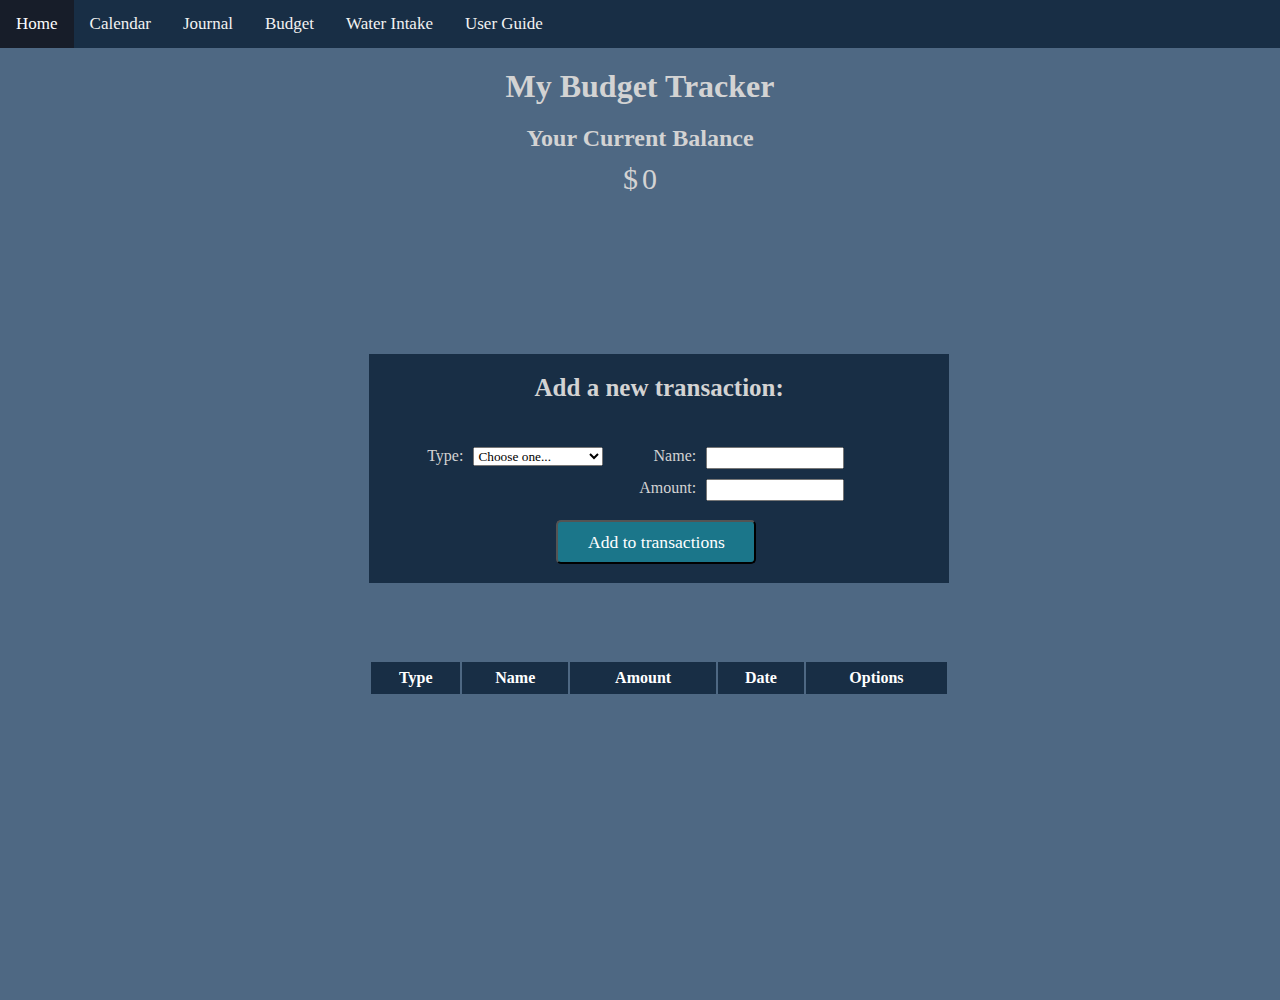
<file: budgetmaker.html>
<!DOCTYPE html>
<html>
<head>
  <title>Budget Tracker</title>
  <link rel="stylesheet" href="budgetmaker.css">
</head>
<body>
<div class="topnav">
  <a href="index.html">Home</a>
  <a href="mainCal.html">Calendar</a>
  <a href="journal.html">Journal</a>
  <a href="budgetmaker.html">Budget</a>
  <a href="waterintake.html">Water Intake</a>
  <a href="userguide.html">User Guide</a>    
</div>
<div class="headerBar">
  <header>
    <h1 class="title">My Budget Tracker</h1>
    <h2 class="topbar">Your Current Balance</h2>
    <p>
      <span class="currency">$</span>
      <span class="balance"></span>
    </p>
  </header>
</div>
<div class="content">
  <h3 class="secondTitle">Add a new transaction:</h3>
  <div class="form">
    <form id="expForm">
      <div class="formLine left">
        <label for="type">Type:</label>
        <select id="type">
          <option value="chooseOne">Choose one...</option>
          <option value="income">Income</option>
          <option value="expense">Expense</option>
        </select>
      </div>
      <div class="formLine right">
        <label for="name">Name:</label>
        <input type="text" id="name">
      </div>
      <div class="formLine right">
        <label for="amount">Amount:</label>
        <input type="text" id="amount">
      </div>
      <button type="submit" class="buttonSave">Add to transactions</button>
    </form>
  </div>
</div>
<div class="content">
  <table class="table">
    <thead>
      <tr>
        <th>Type</th>
        <th>Name</th>
        <th>Amount</th>
        <th>Date</th>
        <th>Options</th>
      </tr>
    </thead>
    <tbody id="transactionTable"></tbody>
  </table>
</div>
<script src="budgetmaker.js"></script>
</body>
</html>
</file>
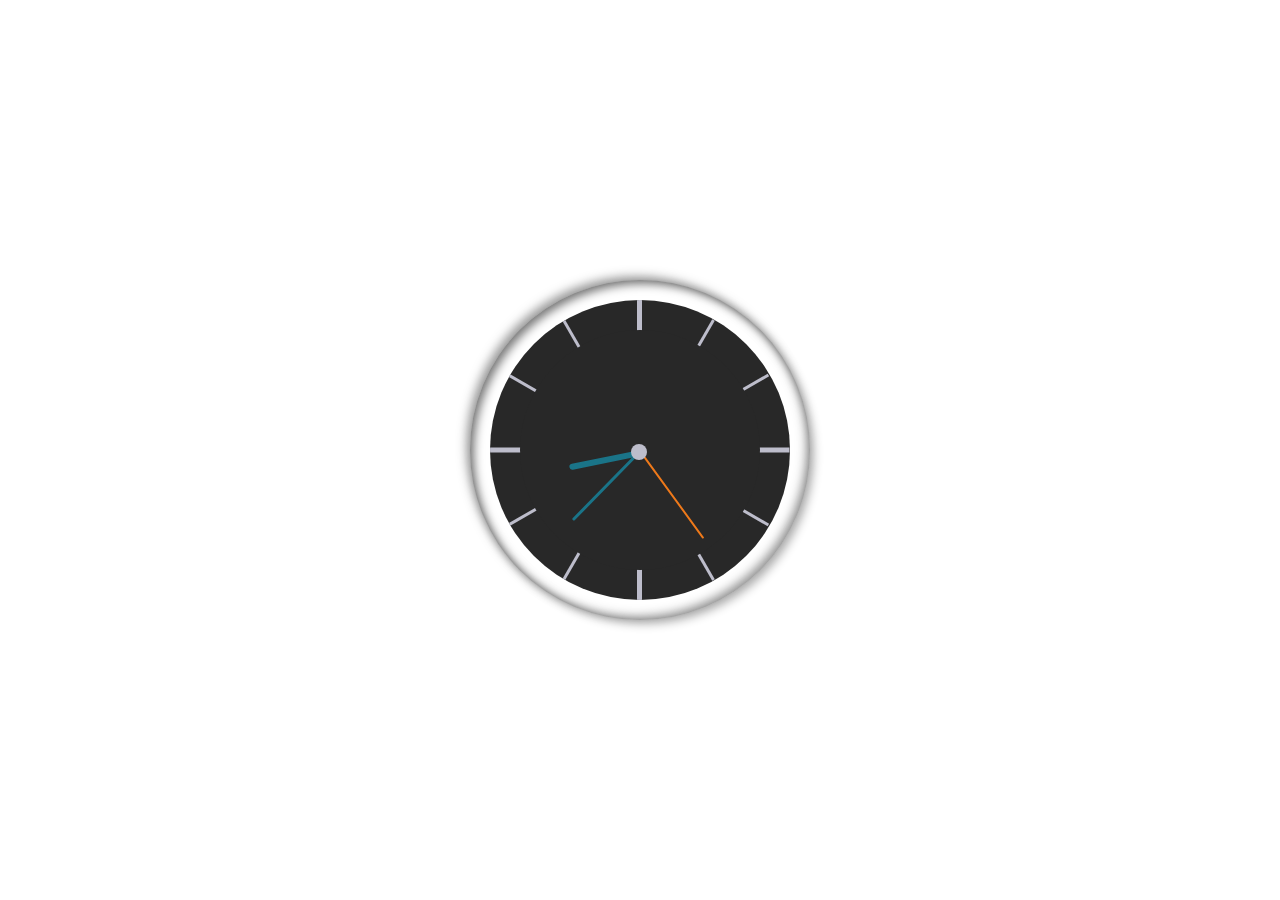
<file: clock.html>
<!DOCTYPE html> 
<html lang="en">
<head>
      <meta charset="UTF-8">
    <meta name="viewport" content="width=device-width, initial-scale=1.0"> 
  <title>replit</title>
  <link href="clock.css" rel="stylesheet"  
   
<body>
    <div class="clock">
        <div class="outer-clock-face">
          <div class="marking marking-one"></div>
          <div class="marking marking-two"></div>
          <div class="marking marking-three"></div>
          <div class="marking marking-four"></div>
          <div class="inner-clock-face">
            <div class="hand hour-hand"></div>
            <div class="hand min-hand"></div>
            <div class="hand second-hand"></div>
          </div>
        </div>
      </div>

<script src="clock.js"></script>
</html>
</file>
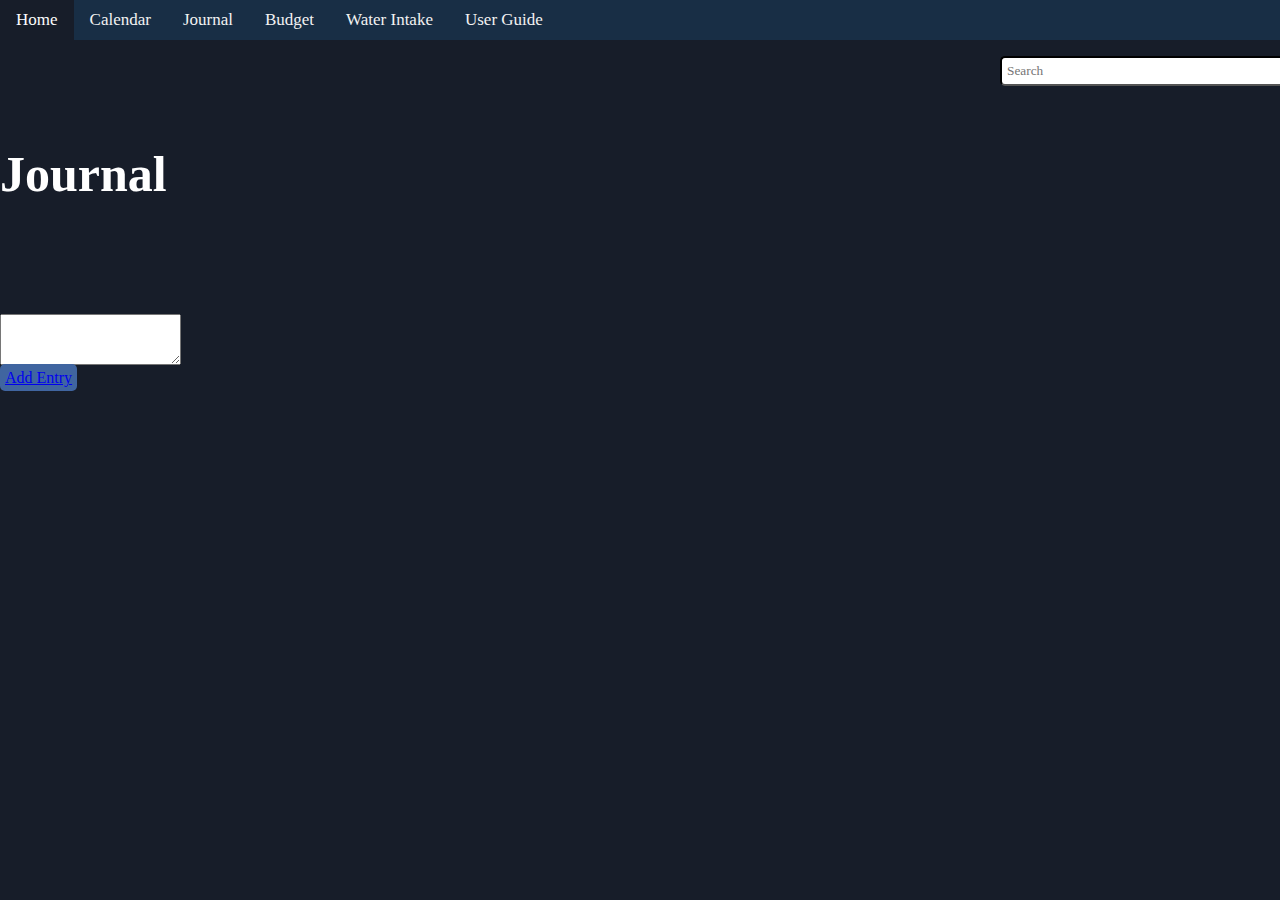
<file: journal.html>
<!doctype html>
<html lang="en">

<head>
    <meta charset="utf-8">
    <meta name="viewport" content="width=device-width, initial-scale=1">
  <link href="https://cdn.jsdelivr.net/npm/bootstrap@5.0.0-beta2/dist/css/bootstrap.min.css" rel="stylesheet"
        integrity="sha384-BmbxuPwQa2lc/FVzBcNJ7UAyJxM6wuqIj61tLrc4wSX0szH/Ev+nYRRuWlolflfl" crossorigin="anonymous">

   <link rel="stylesheet" href="journal.css">
</head>

<body>
<div class="topnav">
  <a href="index.html">Home</a>
  <a href="mainCal.html">Calendar</a>
  <a href="journal.html">Journal</a>
  <a href="budgetmaker.html">Budget</a>
  <a href="waterintake.html">Water Intake</a>
  <a href="userguide.html">User Guide</a>   
</div>         
<p>  </p>
 <input class="form-control me-2" id = "searchTxt" type="search" placeholder="Search" aria-label="Search" > 
  <button class="btn btn-outline-success" id = "searchBtn" type="submit">Search</button> 
</form>
 </div>
 </div>
    </nav>
    <div class="container my-4">
        <h1 class="text-center">Journal</h1>
      <br> 
        <div class="card">
            <div class="card-body">
          
                <h5 class="card-title">Enter Entry Here</h5>
                
                <div class="mb-3">

                    <textarea class="form-control" id="addTxt" rows="3"></textarea>
                </div>
                <a href="#" class="btn btn-primary" id="addBtn">Add Entry</a>
            </div>
        </div>
        <br> 
        <div id="stories" class="row container-fluid">   
        </div>
    </div>
    <script src="https://cdn.jsdelivr.net/npm/bootstrap@5.0.0-beta2/dist/js/bootstrap.bundle.min.js"
        integrity="sha384-b5kHyXgcpbZJO/tY9Ul7kGkf1S0CWuKcCD38l8YkeH8z8QjE0GmW1gYU5S9FOnJ0"
        crossorigin="anonymous"></script>
    <script src="journal.js"></script>
</body>
</html>
</file>
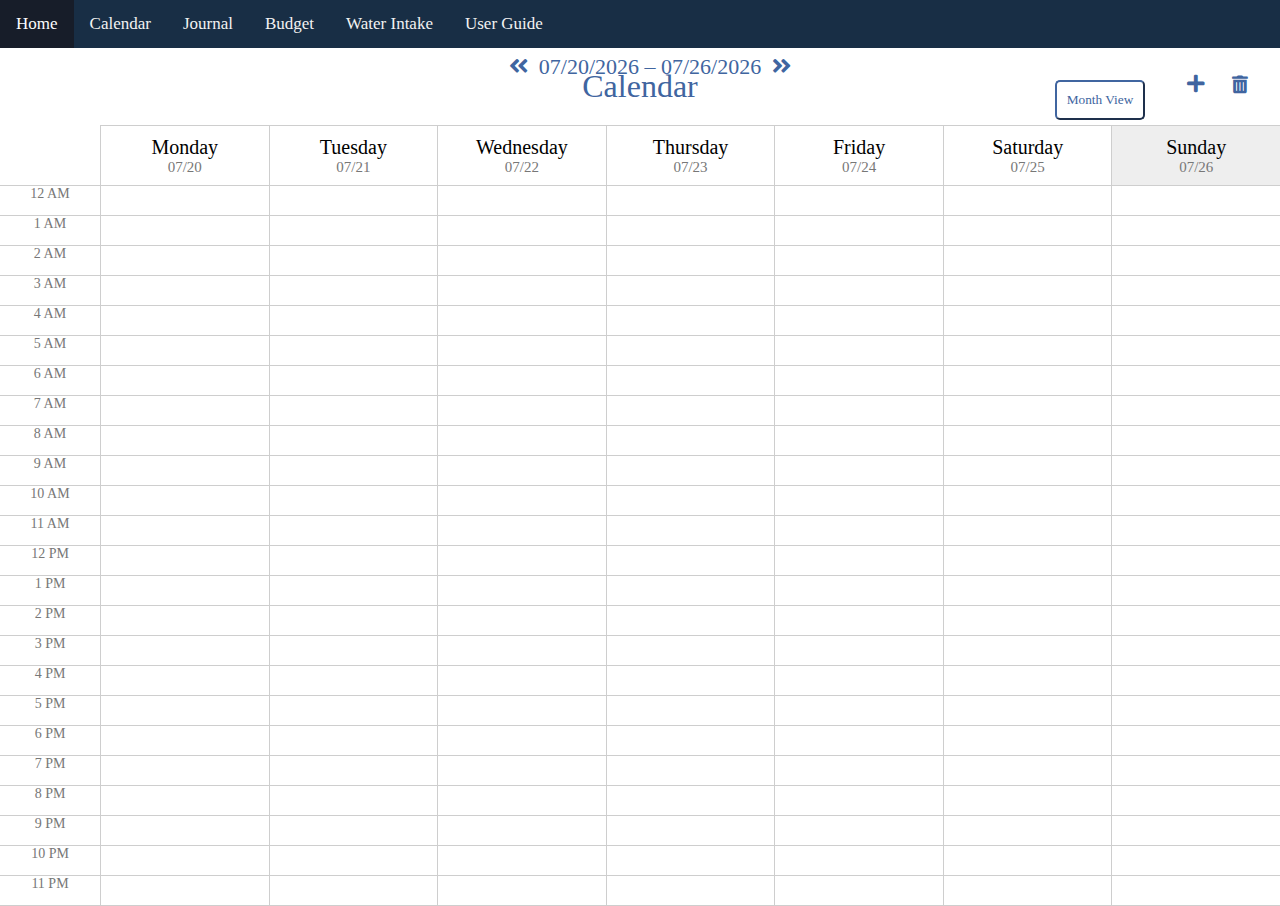
<file: mainCal.html>
<!DOCTYPE html>
<html lang="en">
<head>
    <meta charset="UTF-8">
    <meta http-equiv="X-UA-Compatible" content="IE=edge">
    <meta name="viewport" content="width=device-width, initial-scale=1.0">
    <title>Calendar</title>
    <link rel="stylesheet"
    href="https://cdnjs.cloudflare.com/ajax/libs/font-awesome/5.15.3/css/all.min.css" />
    <link rel="stylesheet" href="mainCal.css">    
</head>
<body>
  <div class="topnav">
  <a href="index.html">Home</a>
  <a href="mainCal.html">Calendar</a>
  <a href="journal.html">Journal</a>
  <a href="budgetmaker.html">Budget</a>
  <a href="waterintake.html">Water Intake</a>
  <a href="userguide.html">User Guide</a>


       
</div>
    <main>
        <header class="header">
            <div class="weekControls">
                <i id="prevWeekBtn" class="fas fa-angle-double-left"></i>
                <span id="weekDisplay">
                    <span id="weekStartDisplay"></span>
                    ‒ 
                     <span id="weekEndDisplay"></span>
                </span>            
                <i id="nextWeekBtn" class="fas fa-angle-double-right"></i>
   <button id="monthview"> <a href="monthView.html" style="color:#4065a0;" >Month View</a> </button>
            </div>
            <h1>Calendar</h1>
            <div class="generalControls">
                <i id="addButton" class="fas fa-plus"></i>
                <i id="trashButton" class="fas fa-trash-alt"></i>
            </div>
        </header>
    
        <section id="calendar">
            <div class="dayTime">            
            </div>
            <div data-name="Monday" data-dayIndex = "0" class="day">           
            </div>
            <div data-name="Tuesday" data-dayIndex = "1" class="day">           
            </div>
            <div data-name="Wednesday" data-dayIndex = "2" class="day">           
            </div>
            <div data-name="Thursday" data-dayIndex = "3" class="day">            
            </div>
            <div data-name="Friday" data-dayIndex = "4" class="day">           
            </div>
            <div data-name="Saturday" data-dayIndex = "5" class="day">            
            </div>
            <div data-name="Sunday" data-dayIndex = "6" class="day">           
            </div>
        </section>
    
        <form id="eventModal">
            <h2 id="modalTitle">
            </h2>
            <label class="descriptor" for="title">Title</label>
            <div>
                <input required type="text" id="eventTitle" name="title" class="shortInput"></input>
            </div>
            <label class="descriptor" for="date">Date</label>
            <div>
                <input required type="date" id="eventDate" name="date" class="shortInput"></input>
            </div>
            <label class="descriptor" for="time">Time</label>
            <div>
                <input required type="time" id="eventStart" name="time" class="shortInput"></input>
                ‒<input required type="time" id="eventEnd" name="time" class="shortInput"></input>
            </div>
            
            <label for="description">
                Description
            </label>
            <div>
                <textarea id="eventDescription" name="description">
                </textarea>
            </div>        
            <label for="color">
                Color
            </label>
            <div id="colors">
              <input type="button" name="color" value="" class="color color-red" data-color = "red"></input>
                <input type="button" name="color" value="" class="color color-blue" data-color = "blue"></input>
                <input type="button" name="color" value="" class="color color-green" data-color = "green"></input>
                <input type="button" name="color" value="" class="color color-teal" data-color = "teal"></input>
              <input type="button" name="color" value="" class="color color-purple" data-color = "purple"></input>
              <input type="button" name="color" value="" class="color color-pink" data-color = "pink"></input>
              <input type="button" name="color" value="" class="color color-orange" data-color = "orange"></input>
              <input type="button" name="color" value="" class="color color-yellow" data-color = "yellow"></input>
              <input type="button" name="color" value="" class="color color-brown" data-color = "brown"></input>
              <input type="button" name="color" value="" class="color color-gray" data-color = "gray"></input>
              <input type="button" name="color" value="" class="color color-lightred" data-color = "lightred"></input>
              <input type="button" name="color" value="" class="color color-lightblue" data-color = "lightblue"></input>
              <input type="button" name="color" value="" class="color color-lightgreen" data-color = "lightgreen"></input>
              <input type="button" name="color" value="" class="color color-lightteal" data-color = "lightteal"></input>
              <input type="button" name="color" value="" class="color color-lightpurple" data-color = "lightpurple"></input>
              <input type="button" name="color" value="" class="color color-lightpink" data-color = "lightpink"></input>
              <input type="button" name="color" value="" class="color color-lightorange" data-color = "lightorange"></input>
              <input type="button" name="color" value="" class="color color-lightyellow" data-color = "lightyellow"></input>
              <input type="button" name="color" value="" class="color color-lightbrown" data-color = "lightbrown"></input>
              <input type="button" name="color" value="" class="color color-lightgray" data-color = "lightgray"></input>
              <input type="button" name="color" value="" class="color color-darkred" data-color = "darkred"></input>
                <input type="button" name="color" value="" class="color color-darkblue" data-color = "darkblue"></input>
                <input type="button" name="color" value="" class="color color-darkgreen" data-color = "darkgreen"></input>
              <input type="button" name="color" value="" class="color color-darkteal" data-color = "darkteal"></input>
              <input type="button" name="color" value="" class="color color-darkpurple" data-color = "darkpurple"></input>
              <input type="button" name="color" value="" class="color color-darkpink" data-color = "darkpink"></input>
              <input type="button" name="color" value="" class="color color-darkorange" data-color = "darkorange"></input>
              <input type="button" name="color" value="" class="color color-darkyellow" data-color = "darkyellow"></input>
              <input type="button" name="color" value="" class="color color-darkbrown" data-color = "darkbrown"></input>
              <input type="button" name="color" value="" class="color color-darkgray" data-color = "darkgray"></input>

            </div>      
            <div id="eventControls">
              

                <input type="submit" value="Save" class="button" id="submitButton">
              
                <input type="button" value="Cancel" class="button" id="cancelButton">
                <input type="button" value="Copy" class="button" id="copyButton">
                <input type="button" value="Delete" class="button" id="deleteButton">

              
            </div>
            
            <div id="errors">    
            </div>
            
        </form>
    </main>    
 

    <script src="https://cdnjs.cloudflare.com/ajax/libs/jquery/3.6.0/jquery.min.js"></script>
    <script src="main.js" type="module"></script>

</body>
</html>
</file>
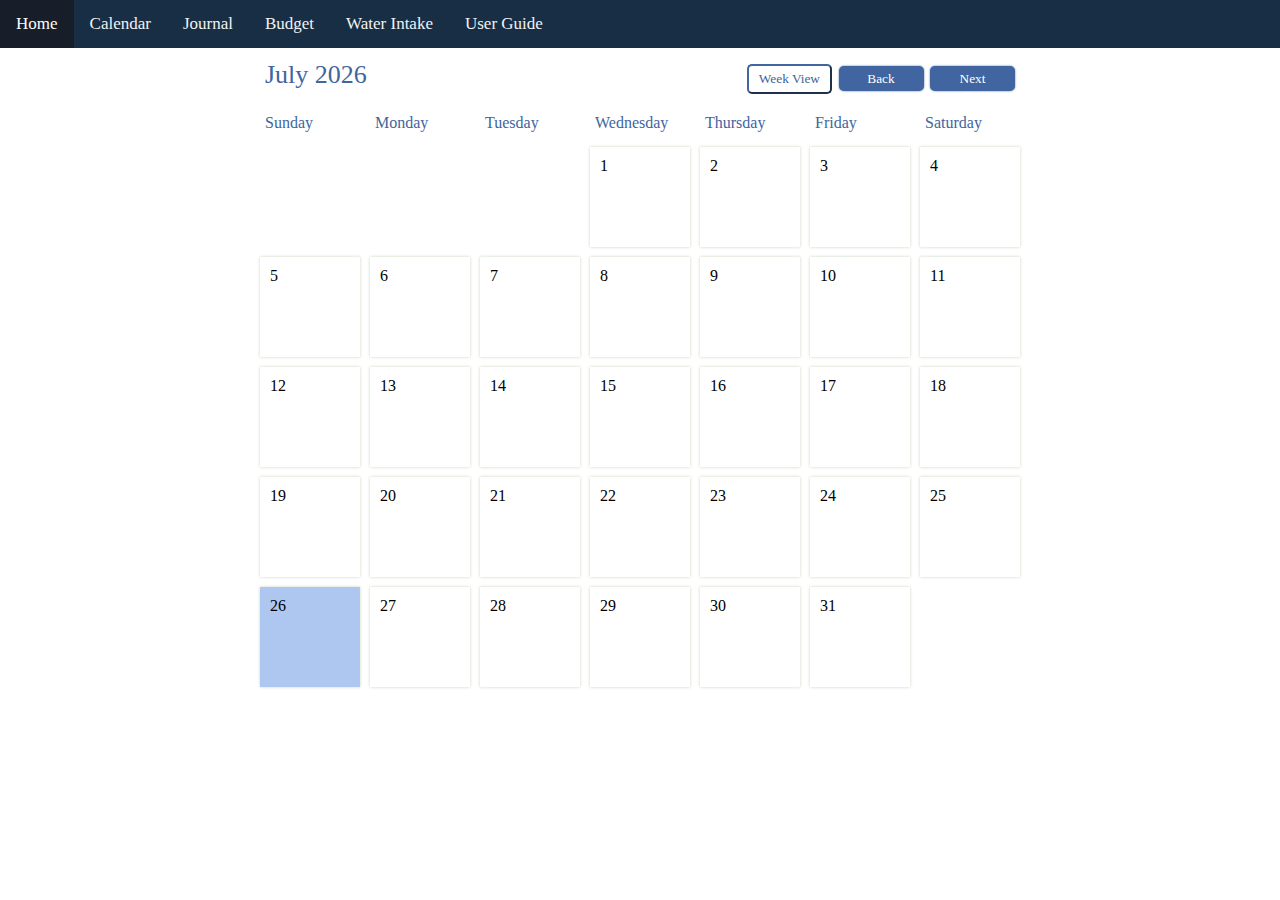
<file: monthView.html>
<!DOCTYPE html>
<html lang="en">
  <head>
    <meta charset="UTF-8">
    <meta name="viewport" content="width=device-width, initial-scale=1.0">

    <link rel="stylesheet" href="monthView.css">
  </head>
  <style>
.topnav {
  position: fixed;
  top: 0;
  left: 0;
  width: 100%;
  background-color: #182e45;
  padding: 0px;
  z-index: 9999;
  
}
</style>
      <div class="topnav">
  <a href="index.html">Home</a>
  <a href="mainCal.html">Calendar</a>
  <a href="journal.html">Journal</a>
  <a href="budgetmaker.html">Budget</a>
  <a href="waterintake.html">Water Intake</a>
  <a href="userguide.html">User Guide</a>    
</div>

    <div id="container">
      <div id="header">
        <div id="monthDisplay"></div>
<body>
        <div>
          <button id="weekview"> <a href="mainCal.html" style="color:#4065a0; background-color: #ffffff; " >Week View</a> </button>
          <button id="backButton">Back</button>
          <button id="nextButton">Next</button>
        </div>
     </div>
      <div id="weekdays">
        <div>Sunday</div>
        <div>Monday</div>
        <div>Tuesday</div>
        <div>Wednesday</div>
        <div>Thursday</div>
        <div>Friday</div>
        <div>Saturday</div>
      </div>
      <div id="calendar"></div>
    </div>

    <div id="newEventModal">
      <h2>New Event</h2>

      <input id="eventTitleInput" placeholder="Enter Event" />

      <button id="saveButton">Save</button>
      <button id="cancelButton">Cancel</button>
    </div>

    <div id="deleteEventModal">
      <h2>Event</h2>

      <p id="eventText"></p>

      <button id="deleteButton">Delete</button>
      <button id="closeButton">Close</button>
    </div>

    <div id="modalBackDrop"></div>

    <script src="monthView.js"></script>
  </body>
</html>
</file>
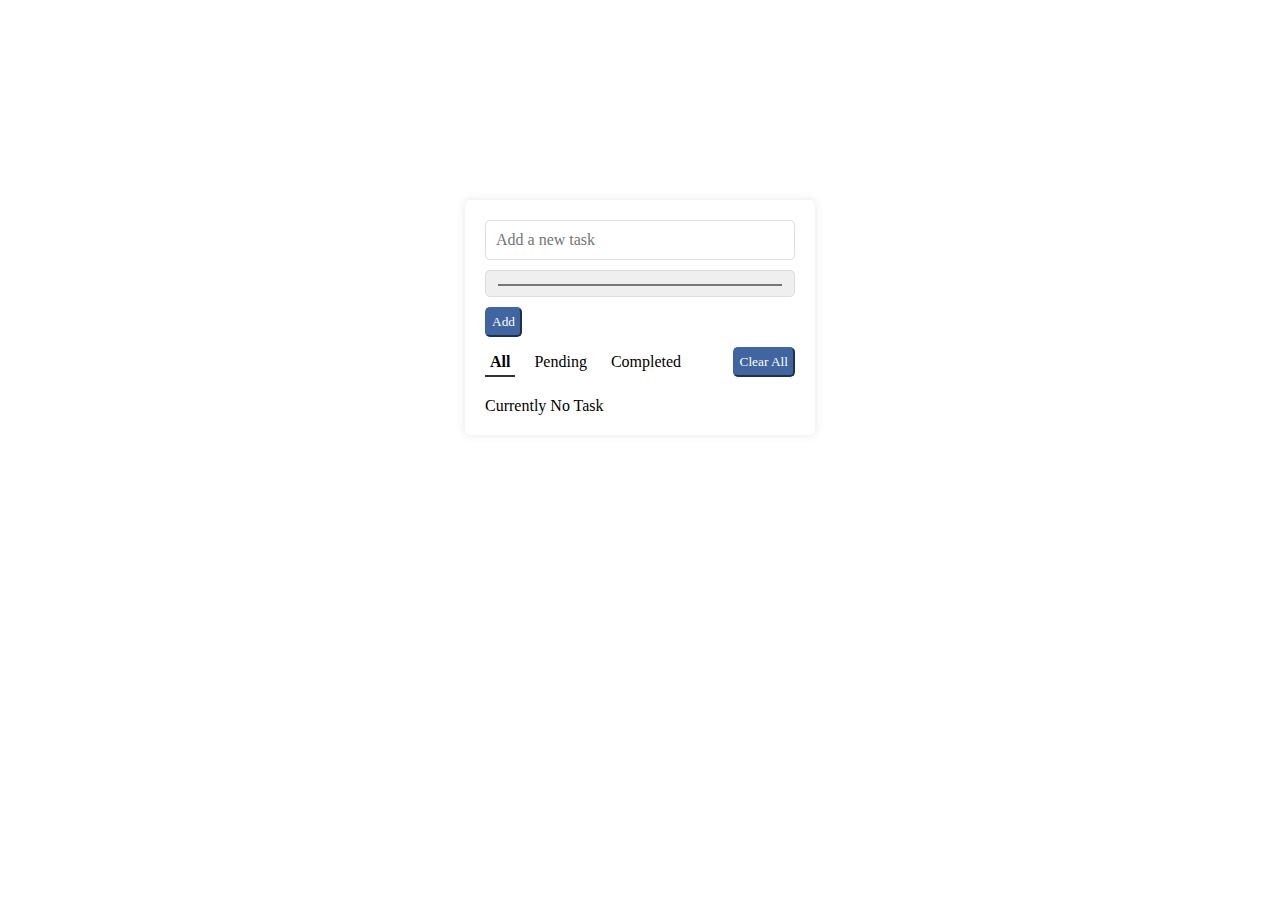
<file: todo.html>
<!DOCTYPE html>
<html lang="en" dir="ltr">
<head>
  <meta charset="utf-8">
  <link rel="stylesheet" href="todo.css">
  <meta name="viewport" content="width=device-width, initial-scale=1.0">
  <link rel="stylesheet" href="https://unicons.iconscout.com/release/v4.0.0/css/line.css">
  <style>
    .task-box {
      list-style-type: none;
      margin-top: 20px;
      max-height: 400px;
      overflow-y: auto;
    }
  </style>
</head>
<body>
  <div class="wrapper">
    <div class="task-input">
      <input type="text" placeholder="Add a new task">
      <input type="color" id="color-input" value="#000000">
      <button id="add-btn">Add</button>
    </div>
    <div class="controls">
      <div class="filters">
        <span class="active" id="all">All</span>
        <span id="pending">Pending</span>
        <span id="completed">Completed</span>
      </div>
      <button id="clear-btn" class="clear-btn">Clear All</button>
    </div>
    <ul class="task-box"></ul>
  </div>
  <script src="todo.js"></script>
</body>
</html>
</file>
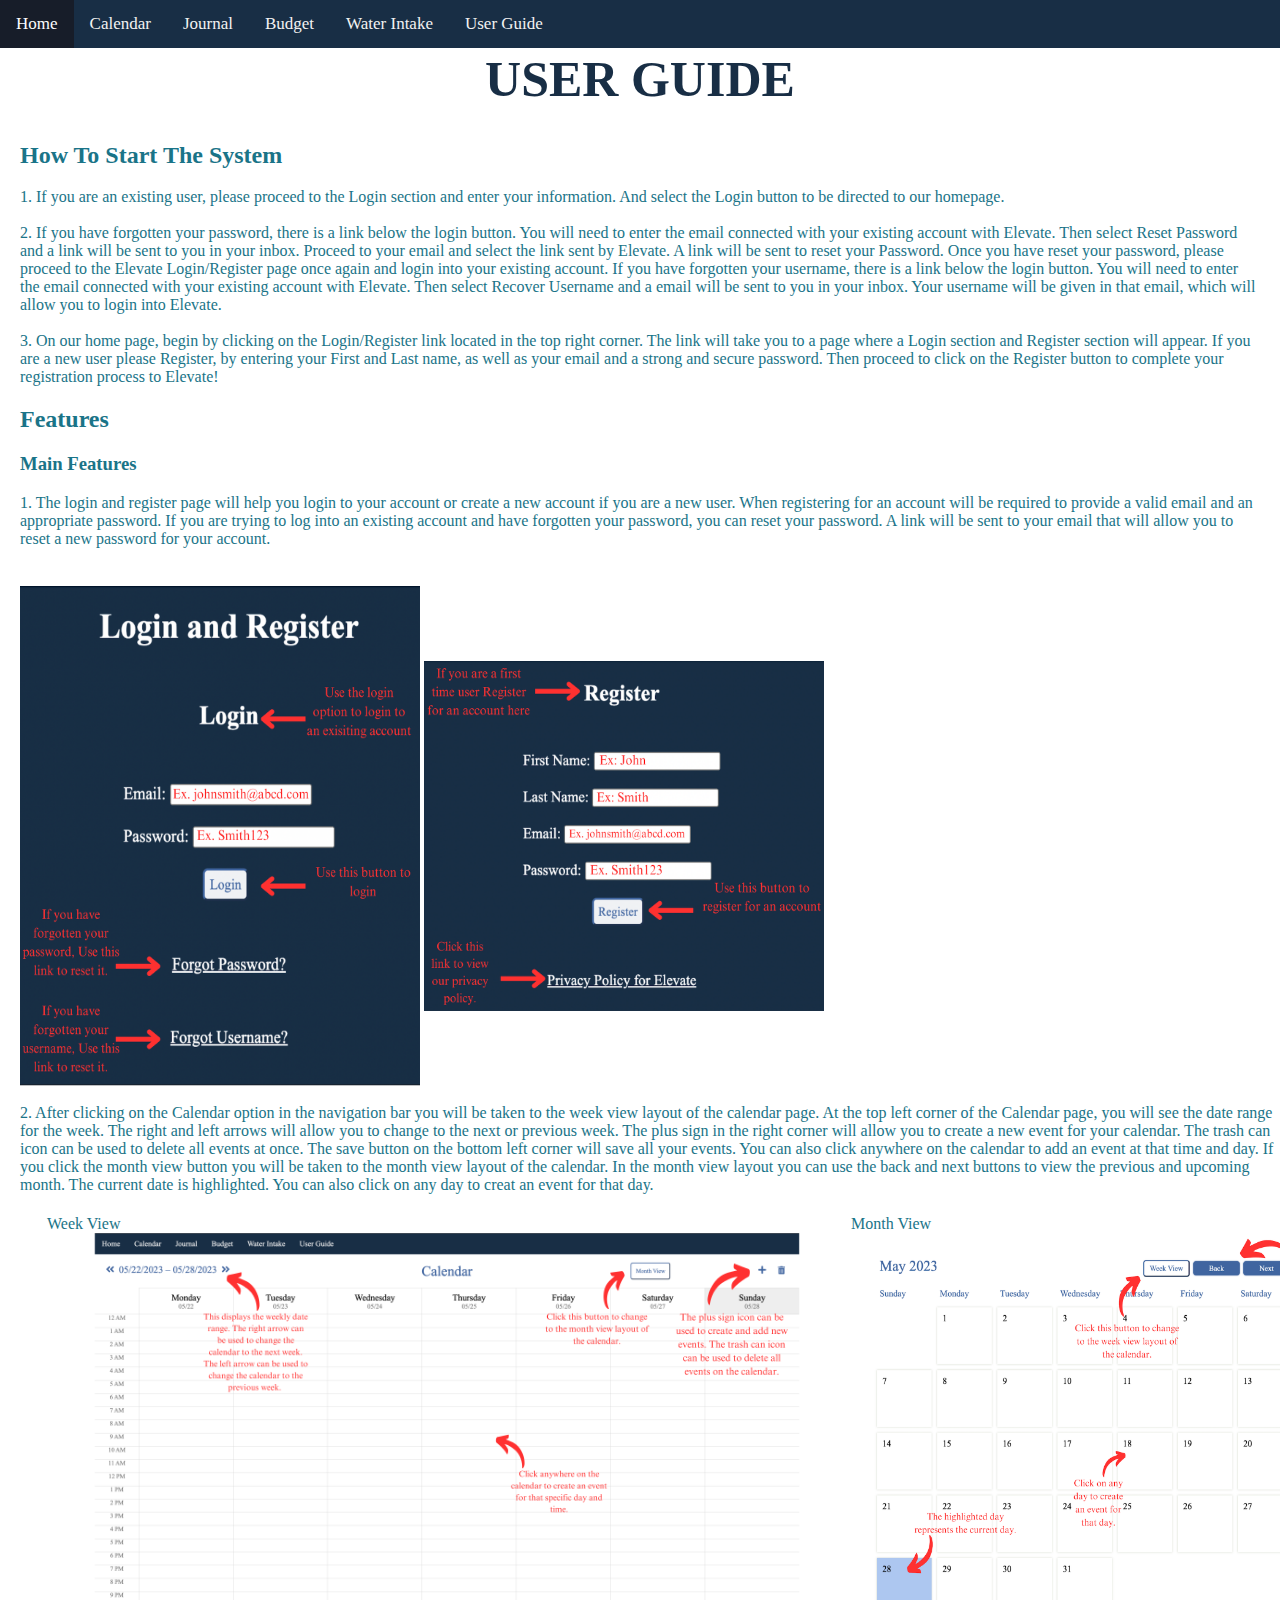
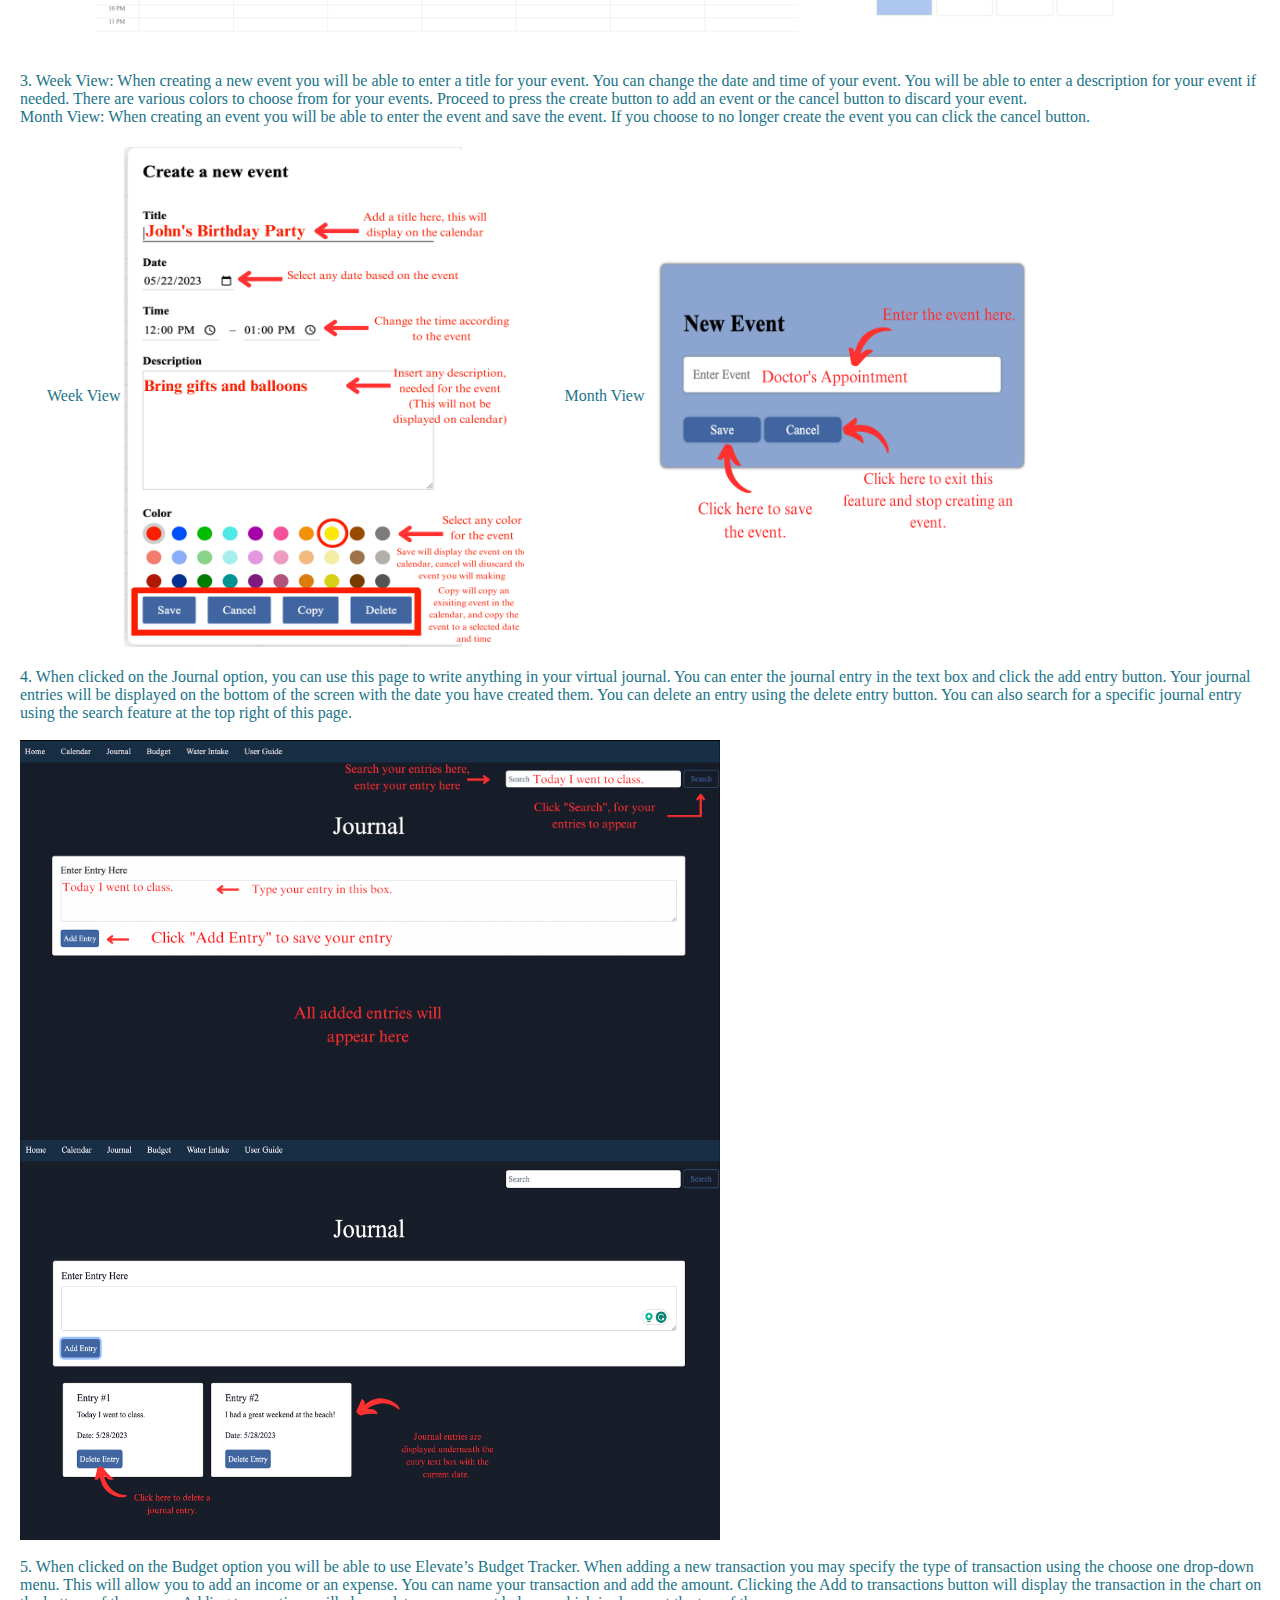
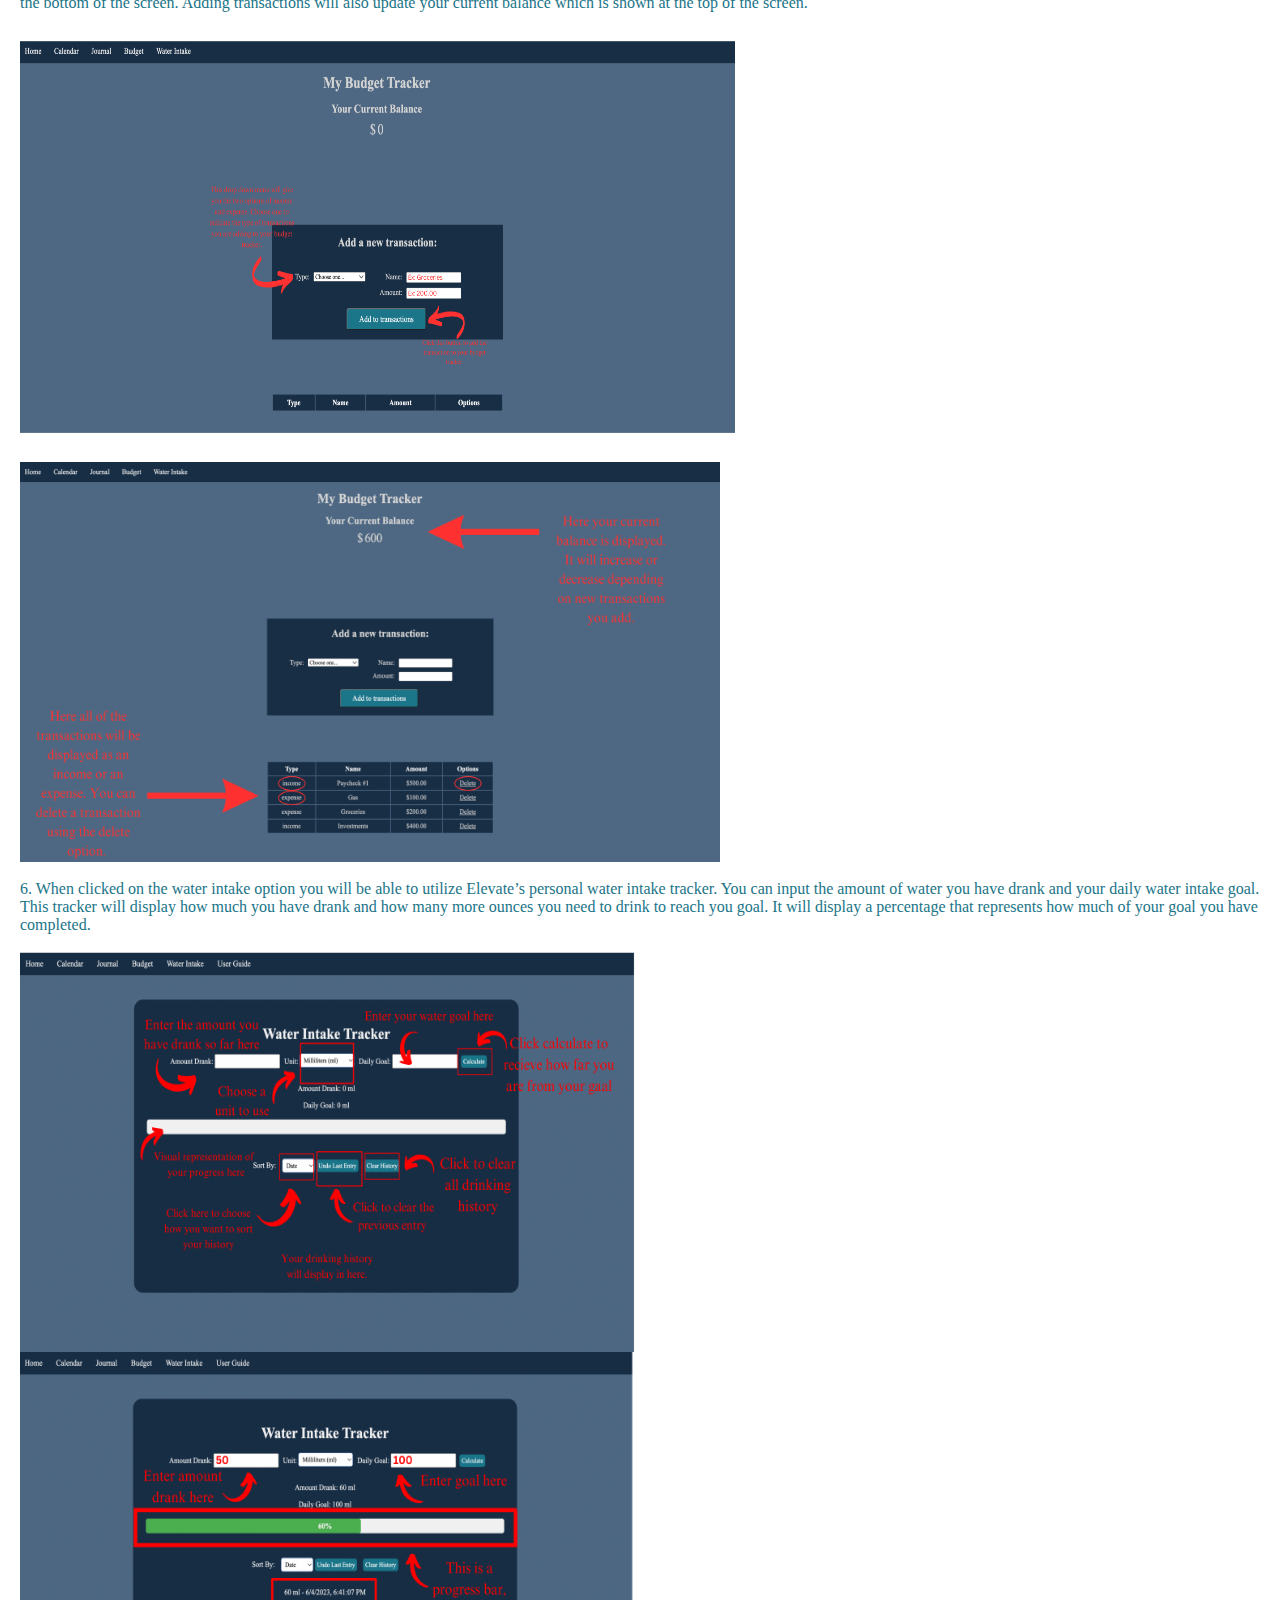
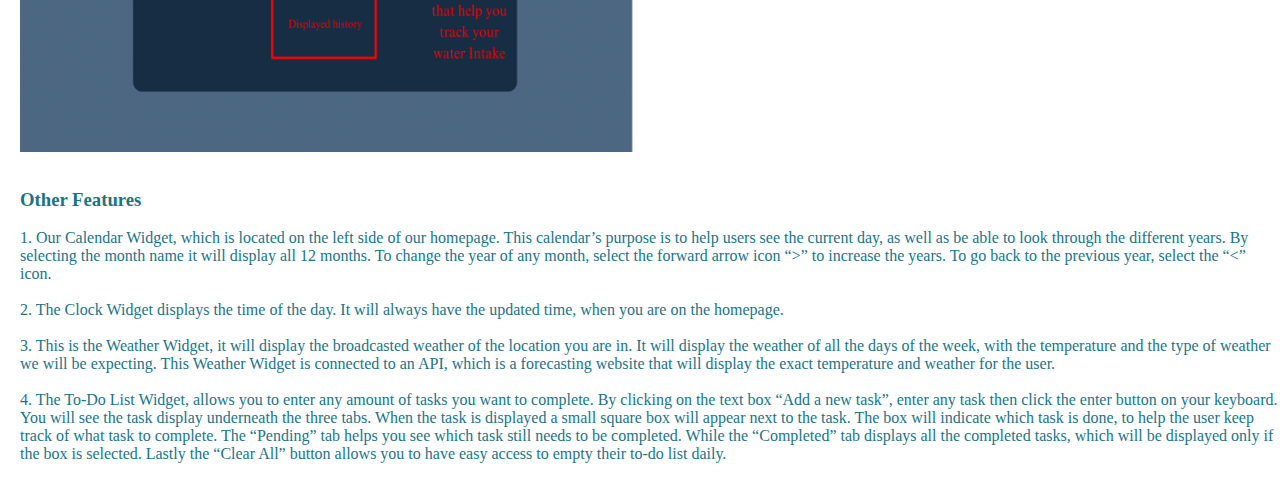
<file: userguide.html>
<!DOCTYPE html>
<html>
<body>
  <head>
<style>
body{
  background-color: white;
} 
  .topnav {
  position: fixed;
  top: 0;
  left: 0;
  width: 100%;
  background-color: #182e45;
  padding: 0px;
  z-index: 9999;
}
  .user-guide {
      text-align: center;
      margin-top: 50px; 
    }
  </style>
  <h1 style="color: white">
  </h1>
  <link href="userguide.css" rel="stylesheet" type="text/css" />
</head>
<div class="topnav">
  <a href="index.html">Home</a>
  <a href="mainCal.html">Calendar</a>
  <a href="journal.html">Journal</a>
  <a href="budgetmaker.html">Budget</a>
  <a href="waterintake.html">Water Intake</a>
  <a href="userguide.html">User Guide</a>    
</div> 
 <h1 class="user-guide">USER GUIDE</h1>
<p align="left">
<div class="text-container">
<style>
  .text-container {
    margin: 20px;
  }
</style>
<h2>How To Start The System</h2>
1. If you are an existing user, please proceed to the Login section and enter your information. And select the Login button to be directed to our homepage. 
<br>
<br>
2. If you have forgotten your password, there is a link below the login button. You will need to enter the email connected with your existing account with Elevate. Then select Reset Password and a link will be sent to you in your inbox. Proceed to your email and select the link sent by Elevate. A link will be sent to reset your Password. Once you have reset your password, please proceed to the Elevate Login/Register page once again and login into your existing account. If you have forgotten your username, there is a link below the login button. You will need to enter the email connected with your existing account with Elevate. Then select Recover Username and a email will be sent to you in your inbox. Your username will be given in that email, which will allow you to login into Elevate. 
<br>
<br>
3. On our home page, begin by clicking on the Login/Register link located in the top right corner. The link will take you to a page where a Login section and Register section will appear. If you are a new user please Register, by entering your First and Last name, as well as your email and a strong and secure password. Then proceed to click on the Register button to complete your registration process to Elevate!
</p>
<p>
<h2> Features </h2>
<h3> Main Features</h3>
1. The login and register page will help you login to your account or create a new account if you are a new user. When registering for an account will be required to provide a valid email and an appropriate password. If you are trying to log into an existing account and have forgotten your password, you can reset your password. A link will be sent to your email that will allow you to reset a new password for your account.
<br>
  <br>
</div>
<style>
  .image-container {
    margin-left: 20px;
    vertical-align: middle;
  }
</style>
<div class="image-container">
  <img src="login.png" width="400" height="500" />
<img src="register.png"  width="400" height="350"/>
<br>
<br>
2. After clicking on the Calendar option in the navigation bar you will be taken to the week view layout of the calendar page. At the top left corner of the Calendar page, you will see the date range for the week. The right and left arrows will allow you to change to the next or previous week. The plus sign in the right corner will allow you to create a new event for your calendar. The trash can icon can be used to delete all events at once. The save button on the bottom left corner will save all your events. You can also click anywhere on the calendar to add an event at that time and day. If you click the month view button you will be taken to the month view layout of the calendar. In the month view layout you can use the back and next buttons to view the previous and upcoming month. The current date is highlighted. You can also click on any day to creat an event for that day. 
<br>
  <br>
  <table border="0px"> 
    <td>              </td>
    <td>              </td>
    <td>              </td>
    <td>              </td>
    <td>              </td>
    <td>              </td>
      <td> Week View <img src="newCal.png" height=400 width="800"></td>
      <td> Month View<img src="month.png" height="400" width="550"></td>
 </table>
<br>
<br>
3. Week View: When creating a new event you will be able to enter a title for your event. You can change the date and time of your event. You will be able to enter a description for your event if needed. There are various colors to choose from for your events. Proceed to press the create button to add an event or the cancel button to discard your event.
  <br>
  Month View: When creating an event you will be able to enter the event and save the event. If you choose to no longer create the event you can click the cancel button.
<br>
  <br>
  <table border="0px"> 
    <td>              </td>
    <td>              </td>
    <td>              </td>
    <td>              </td>
    <td>              </td>
    <td>              </td>
      <td> Week View <img src="Maincalevent.png" height=500 width="400"></td>
    <td>              </td>
    <td>              </td>
    <td>              </td>
    <td>              </td>
    <td>              </td>
    <td>              </td>
    <td>              </td>
    <td>              </td>
    <td>              </td>
      <td> Month View<img src="monthEvent.png" height="300" width="400"></td>
 </table>
<br>
4. When clicked on the Journal option, you can use this page to write anything in your virtual journal. You can enter the journal entry in the text box and click the add entry button. Your journal entries will be displayed on the bottom of the screen with the date you have created them. You can delete an entry using the delete entry button. You can also search for a specific journal entry using the search feature at the top right of this page. 
<br>
    <br>
  <style>
      img {
        vertical-align: middle;
      }
    </style>
  <img src="journal.png"  width="700" height="400"/>
  <img src="journal2.png"  width="700" height="400"/>
<br>
<br>
5. When clicked on the Budget option you will be able to use Elevate’s Budget Tracker. When adding a new transaction you may specify the type of transaction using the choose one drop-down menu. This will allow you to add an income or an expense. You can name your transaction and add the amount. Clicking the Add to transactions button will display  the transaction in the chart on the bottom of the screen. Adding transactions will also update your current balance which is shown at the top of the screen.
<br>
<img src="BM1.png"  width="715" height="450"/>
<img src="BM2.png"  width="700" height="400"/>
<br>
<br>
6. When clicked on the water intake option you will be able to utilize Elevate’s personal water intake tracker. You can input the amount of water you have drank and your daily water intake goal. This tracker will display how much you have drank and how many more ounces you need to drink to reach you goal. It will display a percentage that represents how much of your goal you have completed. 
<br>
  <br>
<img src="waterNew.png"  width="700" height="400"/>
<img src="waterNew2.png"  width="700" height="400"/>
<br>
<br>
</p>
<p>
  <h3>Other Features</h3>
1. Our Calendar Widget, which is located on the left side of our homepage. This calendar’s purpose is to help users see the current day, as well as be able to look through the different years. By selecting the month name it will display all 12 months. To change the year of any month, select the forward arrow icon “>” to increase the years. To go back to the previous year, select the “<” icon. 
<br>
  <br>
2. The Clock Widget displays the time of the day. It will always have the updated time, when you are on the homepage. 
<br>
  <br>
3. This is the Weather Widget, it will display the broadcasted weather of the location you are in. It will display the weather of all the days of the week, with the temperature and the type of weather we will be expecting. This Weather Widget is connected to an API, which is a forecasting website that will display the exact temperature and weather for the user. 
<br>
  <br>
4. The To-Do List Widget, allows you to enter any amount of tasks you want to complete. By clicking on the text box “Add a new task”, enter any task then click the enter button on your keyboard. You will see the task display underneath the three tabs. When the task is displayed a small square box will appear next to the task. The box will indicate which task is done, to help the user keep track of what task to complete. The “Pending” tab helps you see which task still needs to be completed. While the “Completed” tab displays all the completed tasks, which will be displayed only if the box is selected. Lastly the “Clear All” button allows you to have easy access to empty their to-do list daily.
<br>
<br>
</file>
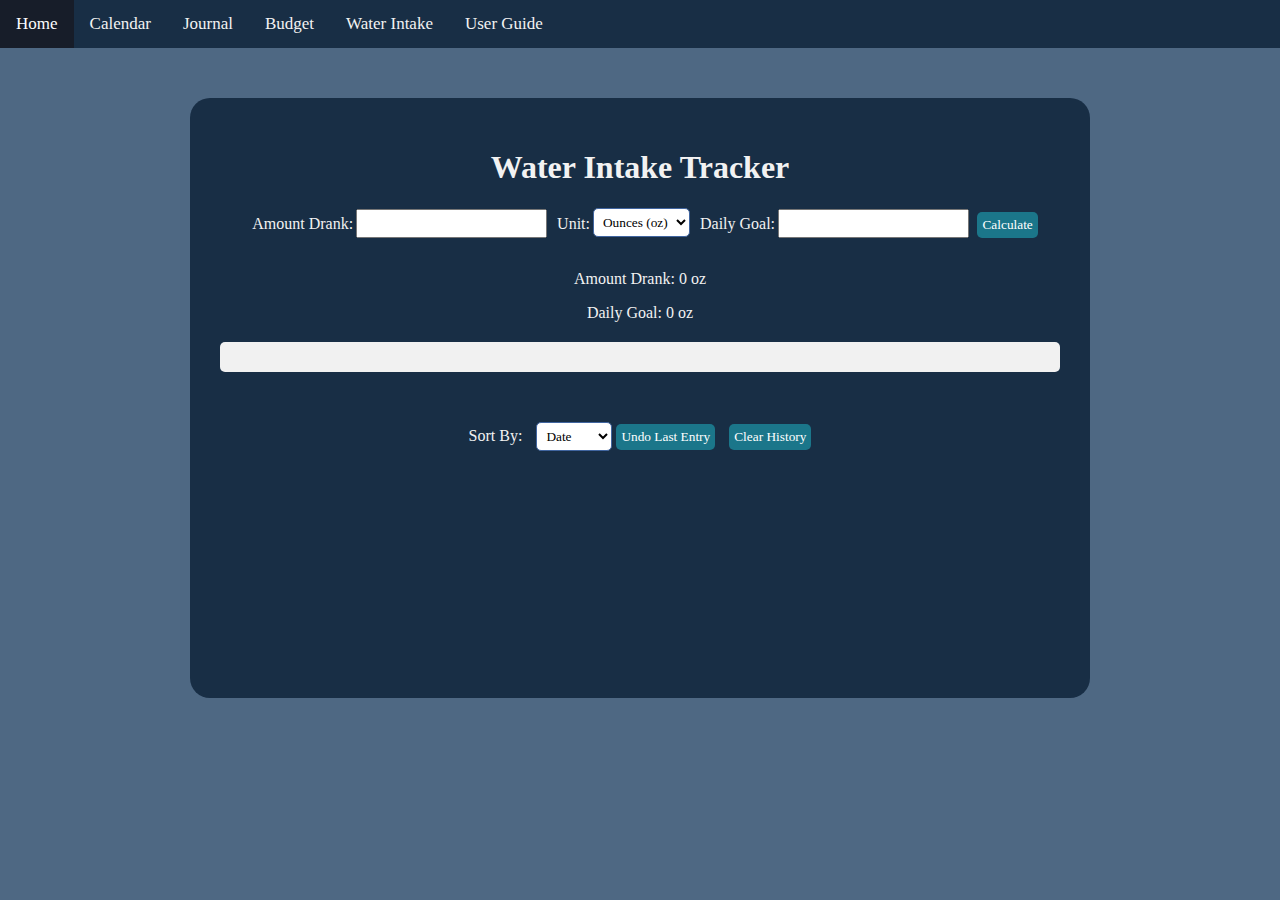
<file: waterintake.html>
<!DOCTYPE html>
<html lang="en">
<head>
  <meta charset="UTF-8">
  <meta name="viewport" content="width=device-width, initial-scale=1.0">
  <title>Water Intake Tracker</title>
  <link rel="stylesheet" href="waterintake.css">
</head>
<body>
  <header>
         <div class="topnav">
  <a href="index.html">Home</a>
  <a href="mainCal.html">Calendar</a>
  <a href="journal.html">Journal</a>
  <a href="budgetmaker.html">Budget</a>
  <a href="waterintake.html">Water Intake</a>
  <a href="userguide.html">User Guide</a>    
</div>
  </header>
  <div class="container">
    <h1>Water Intake Tracker</h1>
    <form id="waterIntakeForm">
      <div class="form-group">
        <label for="drank">Amount Drank:</label>
        <input type="number" id="drank" step="0.01" required>
      </div>
      <div class="form-group">
        <label for="unit">Unit:</label>       
        <select id="unit">
          <option value="oz">Ounces (oz)</option>
        </select>
      </div>
      <div class="form-group">
        <label for="goal">Daily Goal:</label>
        <input type="number" id="goal" step="0.01" required>
      </div>
      <button type="submit" id="calculateBtn">Calculate</button>
    </form>
    <div id="results">
      <p>Amount Drank: <span id="drankDisplay">0</span> oz</p>
      <p>Daily Goal: <span id="goalDisplay">0</span> oz</p>
      <div class="progress-bar">
        <div id="progressBar"></div>
        <div id="progressPercentage"></div>
      </div>
      <p id="goalAchievedMessage"></p>
    </div>
    <div id="history">
      <div id="historyOptions">
        <label for="sort">Sort By:</label>
        <select id="sort">
          <option value="date">Date</option>
          <option value="amount">Amount</option>
        </select>
        <button id="undoBtn">Undo Last Entry</button>
        <button id="clearHistoryBtn">Clear History</button>
      </div>
      <ul id="historyList"></ul>
    </div>
  </div>
  <script src="waterintake.js"></script>
</body>
</html>
</file>
<file: budgetmaker.css>
* {
  margin: 0;
  font-family: 'Times New Roman', Times, serif, Helvetica, sans-serif;
}
h1{
  font-family: 'Times New Roman', Times, serif;
}
body {
  min-height: 1000px;
  display: flex;
  flex-direction: column;
  background-color: rgb(78, 104, 131);
  color: #d3d3d3;
}
.headerBar {
  background-color: #4e6883;
  color: #d3d3d3;
  text-align: center;
  padding: 20px;
}
.title {
  margin-bottom: 20px;
  color: #d3d3d3;
}
.topbar {
  margin-bottom: 10px;
}
.currency {
  font-size: 30px;
  font-weight: 300;
}
.balance {
  font-size: 30px;
  font-weight: 300;
}
.content {
  width: 580px;
  margin: 0 auto;
  padding: 3%;
  padding-left: 6%;
}
.secondTitle {
  background-color: #182e45;
  color: #d3d3d3;
  text-align: center;
  margin-top: 100px;
  padding: 20px;
  font-size: 25px;
}
.form {
  padding: 5px;
  padding-top: 20px;
  padding-left: 10%;
  justify-content: center;
  background-color: #182e45;
}
.formLine {
  display: inline-flex;
  padding: 5px 0px;
}
.left {
  float: left;
}
.right {
  float: right;
  margin-right: 100px;
}
input,
select {
  width: 130px;
  margin-left: 10px;
}
table {
  width: 100%;
}
thead {
  background-color: #182e45;
  color: white;
  line-height: 30px;
}
tbody {
  background-color: #182e45;
  line-height: 30px;
  text-align: center;
}
button {
  width: 200px;
  color: #fff;
  padding: 10px;
  text-align: center;
  font-size: 1.1em;
  line-height: 20px;
  background-color: #1b768a;
  border-radius: 5px;
  margin: 14px 25%;
  cursor: pointer;
}
button:hover {
  box-shadow: 0 0 0 2px grey;
  transition: 0.5s;
}
a {
  text-decoration: underline;
  cursor: pointer;
}

nav ul {
  list-style-type: none;
  margin: 0;
  padding: 0;
  width: 15%;
  background-color: #fefbfb;
  border: 3px solid #4065a0;
}
nav ul {
  list-style-type: none;
  margin: 0;
  padding: 0;
  width: 15%;
  background-color: #ebf0ee;
  border: 3px solid #3c7c78;
}
nav li a {
  display: block;
  color: #ffffff;
  padding: 4px 8px;
  text-decoration: none;
}
nav li {
  text-align: center;
  border-bottom: 1px solid #d4d3ee;
}
nav li:last-child {
  border-bottom: none;
}
nav li a.active {
  background-color: rgb(167, 200, 236);
  color: #4dc3ff;
}
nav li a:hover:not(.active) {
  background-color: #163045;
  color: #56818a;
}
.topnav {
  background-color: #182e45;
  overflow: hidden;
}
.topnav a {
  float: left;
  color: #f2f2f2;
  text-align: center;
  padding: 14px 16px;
  text-decoration: none;
  font-size: 17px;
}
.topnav a:hover {
  background-color: #171d29;
  color: #fcfcfd;
}
.topnav a.active {
  background-color: #273f59;
  color: #fdfcfc;
}
</file>
<file: clock.css>
html {
  background:  none;
  text-align: center;
  font-size: 10px;
}

body {
  margin: 0;
  font-size: 2rem;
  display: flex;
  flex: 1;
  min-height: 100vh;
  align-items: center;
}

.clock {
  width: 30rem;
  height: 30rem;
  position: relative;
  padding: 2rem;
  border: 0px solid #282828;
  box-shadow: -4px -4px 10px rgba(67,67,67,0.5),
                inset 4px 4px 10px rgba(0,0,0,0.5),
                inset -4px -4px 10px rgba(67,67,67,0.5),
                4px 4px 10px rgba(0,0,0,0.3);
  border-radius: 50%;
  margin: 50px auto;

}

.outer-clock-face {
  position: relative;
  width: 100%;
  height: 100%;
  border-radius: 100%;
  background: #282828;
   
  
 
  overflow: hidden;
}

.outer-clock-face::after {
  -webkit-transform: rotate(90deg);
  -moz-transform: rotate(90deg);
  transform: rotate(90deg)
}

.outer-clock-face::before,
.outer-clock-face::after,
.outer-clock-face .marking{
  content: '';
  position: absolute;
  width: 5px;
  height: 100%;
  background: #bdbdcb;
  z-index: 0;
  left: 49%;
}

.outer-clock-face .marking {
  background: #bdbdcb;
  width: 3px;
}

.outer-clock-face .marking.marking-one {
  -webkit-transform: rotate(30deg);
  -moz-transform: rotate(30deg);
  transform: rotate(30deg)
}

.outer-clock-face .marking.marking-two {
  -webkit-transform: rotate(60deg);
  -moz-transform: rotate(60deg);
  transform: rotate(60deg)
}

.outer-clock-face .marking.marking-three {
  -webkit-transform: rotate(120deg);
  -moz-transform: rotate(120deg);
  transform: rotate(120deg)
}

.outer-clock-face .marking.marking-four {
  -webkit-transform: rotate(150deg);
  -moz-transform: rotate(150deg);
  transform: rotate(150deg)
}

.inner-clock-face {
  position: absolute;
  top: 10%;
  left: 10%;
  width: 80%;
  height: 80%;
  background: #282828;
  -webkit-border-radius: 100%;
  -moz-border-radius: 100%;
  border-radius: 100%;
  z-index: 1;
}

.inner-clock-face::before {
  content: '';
  position: absolute;
  top: 50%;
  left: 50%;
  width: 16px;
  height: 16px;
  border-radius: 18px;
  margin-left: -9px;
  margin-top: -6px;
  background: #bdbdcb;
  z-index: 11;
}

.hand {
  width: 50%;
  right: 50%;
  height: 6px;
  background: #1a7488;
  position: absolute;
  top: 50%;
  border-radius: 6px;
  transform-origin: 100%;
  transform: rotate(90deg);
  transition-timing-function: cubic-bezier(0.1, 2.7, 0.58, 1);
}

.hand.hour-hand {
  width: 30%;
  z-index: 3;
}

.hand.min-hand {
  height: 3px;
  z-index: 10;
  width: 40%;
}

.hand.second-hand {
  background: #ee791a;
  width: 45%;
  height: 2px;
}
</file>
<file: journal.css>
h1{
  font-family: 'Times New Roman', Times, serif, Courier, monospace, Cochin, Times, 'Times New Roman', serif; color: #ffffff; font-size: 50px;
}

body {
  font-family: 'Times New Roman', Times, serif, monospace,'Times New Roman', Times, serif, Courier, monospace, Cochin, Times, 'Times New Roman', serif;
  background-color: #171d29;
  color: #171d29;
  margin: 0;
}

nav ul {
  list-style-type: none;
  margin: 0;
  padding: 0;
  width: 100%;
  background-color: #fefbfb;
  border: 3px solid #4065a0;
}

nav ul {
  list-style-type: none;
  margin: 0;
  padding: 0;
  width: 15%;
  background-color: #ebf0ee;
  border: 3px solid #3c7c78;
}

nav li a {
  display: block;
  color: #ffffff;
  padding: 4px 8px;
  text-decoration: none;
}

nav li {
  text-align: center;
  border-bottom: 1px solid #d4d3ee;
}

nav li:last-child {
  border-bottom: none;
}

nav li a.active {
  background-color: rgb(167, 200, 236);
  color: #4dc3ff;
}

nav li a:hover:not(.active) {
  background-color: #163045;
  color: #56818a;
}

.topnav {
  background-color: #182e45;
  overflow: hidden;
}

.topnav a {
  float: left;
  color: #f2f2f2;
  text-align: center;
  padding: 10px 16px;
  text-decoration: none;
  font-size: 17px;
}

.topnav a:hover {
  background-color: #171d29;
  color: #fcfcfd;
}

.topnav a.active {
  background-color: #273f59;
  color: #fdfcfc;
}

#addBtn {
    padding: 5px 5px;
    font-family: 'Times New Roman', Times, serif;
    border-radius: 5px;
    background-color: #4065a0;
    border-color: #4065a0 ;
  }

#searchBtn {
    padding: 5px 5px;
    font-family: 'Times New Roman', Times, serif;
    color: #f4f5f6;
    border-radius: 5px;
    border-color: #f1f2f3 ;
    margin-left: 1365px;
    margin-top: -4.5%;
    width: 5%;
}

#searchBtn:hover {
  background-color: #171d29;
  color: #4065a0;
  border-radius: 5px;
    border-color: #4065a0 ;
}

#searchBtn:focus {
  outline: 2px solid #1444a1;
}

#delete {
padding: 5px 5px;
    font-family: 'Times New Roman', Times, serif;
    border-radius: 5px;
    background-color: #4065a0;
    border-color: #4065a0 ;
}

#searchTxt {
    padding: 5px 5px;
    font-family: 'Times New Roman', Times, serif;
    border-radius: 5px;
    border-color: #000000 ;
    width: 25%;
    margin-left: 1000px;
  }
</file>
<file: mainCal.css>
button a {
  text-decoration: none;
}
:root {

    --grid-color: #cecece;
    --time-color: #777;
    --slot-hover-color: #eee;
    --shadow-color: rgba(0, 0, 0, 0.3);
    --font-color: #000000;
 

    --color-red: rgb(250, 29, 0);
    --color-blue: rgb(2, 80, 247);
    --color-green: rgb(1, 188, 1);
    --color-teal: rgb(78, 233, 231);
    --color-purple: rgb(165, 0, 168);
    --color-pink: rgb(245, 81, 152);
    --color-orange: rgb(242, 145, 7);
    --color-yellow: rgb(251, 232, 14);
    --color-brown: rgb(150, 75, 0);
    --color-gray: rgb(124, 123, 121);


  
    --color-lightred: rgb(244, 124, 108);
    --color-lightblue: rgb(140, 174, 248);
    --color-lightgreen: rgb(137, 210, 137);
    --color-lightteal: rgb(165, 238, 237);
    --color-lightpurple: rgb(224, 152, 225);
    --color-lightpink: rgb(236, 157, 191);
    --color-lightorange: rgb(240, 187, 127);
    --color-lightyellow: rgb(244, 237, 164);
    --color-lightbrown: rgb(157, 115, 72);
    --color-lightgray: rgb(177, 174, 170);

    --color-darkred: rgb(174, 24, 4);
    --color-darkblue: rgb(4, 48, 144);
    --color-darkgreen: rgb(3, 124, 3);
    --color-darkteal: rgb(1, 147, 145);
    --color-darkpurple: rgb(125, 26, 127);
    --color-darkpink: rgb(178, 83, 124);
    --color-darkorange: rgb(218, 124, 16);
    --color-darkyellow: rgb(215, 208, 20);
    --color-darkbrown: rgb(116, 59, 1);
    --color-darkgray: rgb(84, 84, 84);
    --slotHeight: 30px;
}

* {
    box-sizing: border-box;
    margin: 0;
    padding: 0;
}

body {
    font-family: 'Times New Roman', Times, serif, monospace,'Times New Roman', Times, serif, Courier, monospace, Cochin, Times, 'Times New Roman', serif;
    color: var(--font-color);
}

input,
textarea {
    font-family: inherit;
    font-size: inherit;
    outline: none;
    border: none;
}

/* header */

.header {
    text-align: center;
    padding: 20px 10px;
    position: relative;
    display: flex;
    align-items: center;
    justify-content: center;
}

.header h1 {
    color:#4065a0;
    font-weight: 400;
}

.header i {
    cursor: pointer;
    margin: 0px 5px;
    color: #4065a0;;
    transition: all 80ms linear;
}

.header i:hover {
    color: #233553;;
    border-color: var(--font-color);
}

/* controls */

.weekControls {
    position: absolute;
    left: 20px;
    font-size: 22px;
  color: #4065a0;
}

.generalControls {
    position: absolute;
    right: 20px;
  
}

.generalControls i {
    line-height: 25px;
    display: inline-block;
    width: 30px;
    height: 30px;
    border: 3px solid color: #4065a0;;
    border-radius: 50%;
}

.generalControls .fa-plus {
    font-size: 20px;
}

.generalControls .fa-trash-alt {
    font-size: 18px;
}

/* calendar */

#calendar {
    display: flex;
    width: 100%;
    transition: opacity 200ms ease-in;
    border-bottom: 1px solid var(--grid-color);
}

#calendar.opaque {
    opacity: 0.4;
}

/* columns */

.dayTime {
    width: 100%;
    min-width: 100px;
    max-width: 100px;
    text-align: center;
    color: var(--time-color);
}

.day {
    width: 100%;
    min-width: 110px;
    border-left: 1px solid var(--grid-color);
}

.columnHeader {
    text-align: center;
    font-size: 20px;
    padding: 10px 0px;
    height: 60px;
    overflow: hidden;
}

.day .columnHeader {
    border-top: 1px solid var(--grid-color);
}

.day.currentDay .columnHeader {
    background: var(--slot-hover-color);
}

.dayDisplay {
    font-size: 15px;
    color: var(--time-color);
}

/* slots */

.slots {
    position: relative;
}

.slot,
.time {
    border-top: 1px solid var(--grid-color);
    height: var(--slotHeight);
}

.time {
    font-size: 14px;
}

.slot:hover {
    cursor: pointer;
    background-color: var(--slot-hover-color);
}

.time.currentTime {
    background-color: var(--slot-hover-color);
    color: var(--font-color);
}

/* events */

.event {
    position: absolute;
    left: 1px;
    width: calc(100% - 2px);
    border-radius: 4px;
    padding: 2px 5px;
    color: white;
    overflow: hidden;
    cursor: pointer;
}

.shortEvent {
    padding: 0px 5px;
    font-size: 12px;
}

.veryShortEvent {
    margin-top: -1px;
    padding: 0px 5px;
    font-size: 10px;
}

/* event modal */

#eventModal {
    display: none;
    background-color: white;
    border-radius: 10px;
    box-shadow: 0px 0px 20px var(--shadow-color);
    left: 50%;
    top: 50%;
    transform: translate(-50%, -50%);
    position: absolute;
    z-index: 10;
    padding: 20px;
    width: 450px;
    min-width: 250px;
}

#errors {
    color: var(--color-red);
}

#modalTitle {
    margin-bottom: 20px;
}

#eventModal label {
    font-weight: bold;
    display: inline-block;
    margin: 20px 10px 5px 0px;
}

.shortInput {
    border-bottom: 1px solid var(--grid-color);
    padding: 2px 1px;
}

.shortInput:focus {
    border-bottom: 1px solid var(--font-color);
}

#eventTitle {
    width: 95% !important;
}

#eventStart {
    margin-right: 10px;
}

#eventEnd {
    margin-left: 10px;
}

#eventDescription {
    border: 1px solid var(--grid-color);
    width: 95% !important;
    height: 170px;
    min-height: 40px;
    resize: vertical;
    padding: 4px;
}

#eventDescription:focus {
    border: 1px solid var(--font-color);
}

#eventControls {
    margin: 75px 0px 10px 0px;
}

.button {
    padding: 10px 20px;
    background-color: #4065a0;
    color: white;
    cursor: pointer;
    margin-right: 12px;
    border-radius: 2px;
}

#deleteButton {
    background-color: #4065a0;
}
#saveButton {
    background-color: #4065a0;
}
#monthview {
    font-family: 'Times New Roman', Times, serif, monospace,'Times New Roman', Times, serif, Courier, monospace, Cochin, Times, 'Times New Roman', serif;
    padding: 10px 10px;
    background-color: #ffffff;
    color: white;
    cursor: pointer;
    margin-left: 900px;
    border-radius: 5px;
    border-color: #4065a0
}

.button:hover,
.button:focus {
    opacity: 0.8;
}

/* colors in event modal */

#colors {
    height: 30px;
    justify-content: space-between;
    align-items: center;
    width: 350px;
}

.color {
    width: 20px !important;
    height: 20px !important;
    border-radius: 50%;
    border: 5px solid white;
    box-sizing: content-box;
    cursor: pointer;
}

.color.active,
.color:focus,
.color:hover {
    border: 5px solid var(--grid-color);
}
/* BASIC COLORS */
.color-red {
    background-color: var(--color-red);
}
.color-blue {
    background-color: var(--color-blue);
}
.color-green {
    background-color: var(--color-green);
}
.color-teal {
    background-color: var(--color-teal);
}
.color-purple {
    background-color: var(--color-purple);
}
.color-pink {
    background-color: var(--color-pink);
}
.color-orange {
    background-color: var(--color-orange);
}
.color-yellow {
    background-color: var(--color-yellow);
}
.color-brown {
    background-color: var(--color-brown);
}
.color-gray {
    background-color: var(--color-gray);
}
.color-lightred {
    background-color: var(--color-lightred);
}
.color-lightblue {
    background-color: var(--color-lightblue);
}
.color-lightgreen {
    background-color: var(--color-lightgreen);
}
.color-lightteal {
    background-color: var(--color-lightteal);
}
.color-lightpurple {
    background-color: var(--color-lightpurple);
}
.color-lightpink {
    background-color: var(--color-lightpink);
}
.color-lightorange {
    background-color: var(--color-lightorange);
}
.color-lightyellow {
    background-color: var(--color-lightyellow);
}
.color-lightbrown {
    background-color: var(--color-lightbrown);
}
.color-lightgray {
    background-color: var(--color-lightgray);
}
.color-darkred {
    background-color: var(--color-darkred);
}
.color-darkblue {
    background-color: var(--color-darkblue);
}
.color-darkgreen {
    background-color: var(--color-darkgreen);
}
.color-darkteal {
    background-color: var(--color-darkteal);
}
.color-darkpurple {
    background-color: var(--color-darkpurple);
}
.color-darkpink {
    background-color: var(--color-darkpink);
}
.color-darkorange {
    background-color: var(--color-darkorange);
}
.color-darkyellow {
    background-color: var(--color-darkyellow);
}
.color-darkbrown {
    background-color: var(--color-darkbrown);
}
.color-darkgray {
    background-color: var(--color-darkgray);
}


   
@media (max-width: 800px) {
    #weekDisplay {
        display: none;
    }
}

nav ul {
  list-style-type: none;
  margin: 0;
  padding: 0;
  width: 15%;
  background-color: #fefbfb;
  border: 3px solid #4065a0;
}


nav ul {
  list-style-type: none;
  margin: 0;
  padding: 0;
  width: 15%;
  background-color: #ebf0ee;
  border: 3px solid #3c7c78;
}


nav li a {
  display: block;
  color: #ffffff;
  padding: 4px 8px;
  text-decoration: none;
}

nav li {
  text-align: center;
  border-bottom: 1px solid #d4d3ee;
}

nav li:last-child {
  border-bottom: none;
}

nav li a.active {
  background-color: rgb(167, 200, 236);
  color: #4dc3ff;
}

nav li a:hover:not(.active) {
  background-color: #163045;
  color: #56818a;
}
/* Navigation*/
.topnav {
  background-color: #182e45;
  overflow: hidden;
}

.topnav a {
  float: left;
  color: #f2f2f2;
  text-align: center;
  padding: 14px 16px;
  text-decoration: none;
  font-size: 17px;
}

.topnav a:hover {
  background-color: #171d29;
  color: #fcfcfd;
}

.topnav a.active {
  background-color: #273f59;
  color: #fdfcfc;
}
</file>
<file: monthView.css>
nav ul {
  list-style-type: none;
  margin: 0;
  padding: 0;
  width: 15%;
  background-color: #fefbfb;
  border: 3px solid #4065a0;
}

nav ul {
  list-style-type: none;
  margin: 0;
  padding: 0;
  width: 15%;
  background-color: #ebf0ee;
  border: 3px solid #3c7c78;
}

nav li a {
  display: block;
  color: #ffffff;
  padding: 4px 8px;
  text-decoration: none;
}

nav li {
  text-align: center;
  border-bottom: 1px solid #d4d3ee;
}

nav li:last-child {
  border-bottom: none;
}

nav li a.active {
  background-color: rgb(167, 200, 236);
  color: #4dc3ff;
}

nav li a:hover:not(.active) {
  background-color: #163045;
  color: #56818a;
}

.topnav {
  background-color: #182e45;
  overflow: hidden;
}

.topnav a {
  float: left;
  color: #f2f2f2;
  text-align: center;
  padding: 14px 16px;
  text-decoration: none;
  font-size: 17px;
}

.topnav a:hover {
  background-color: #171d29;
  color: #fcfcfd;
}

.topnav a.active {
  background-color: #273f59;
  color: #fdfcfc;
}

button a {
  text-decoration: none;
  padding: 5px 5px;
    
}
body {
  display: flex;
  margin-top: 50px;
  justify-content: center;
  background-color:white;
  font-family: 'Times New Roman', Times, serif;

}

#header {
  padding: 10px;
  color: #4065a0;
  font-size: 26px;
  font-family: 'Times New Roman', Times, serif;
  display: flex;
  justify-content: space-between;
}

#container {
  width: 770px;
}
#weekdays {
  width: 100%;
  display: flex;
  color: #4065a0;
}
#weekdays div {
  width: 100px;
  padding: 10px;
}
#calendar {
  width: 100%;
  margin: auto;
  display: flex;
  flex-wrap: wrap;
}
.day {
  width: 100px;
  padding: 10px;
  height: 100px;
  cursor: pointer;
  box-sizing: border-box;
  background-color: white;
  margin: 5px;
  box-shadow: 0px 0px 3px #CBD4C2;
  display: flex;
  flex-direction: column;
  justify-content: space-between;
}
.day:hover {
  background-color: #6f87ae;
}

.day + #currentDay {
  background-color:#adc7f0;
}
.event {
  font-size: 10px;
  padding: 3px;
  background-color: #6f87ae;
  color: white;
  border-radius: 5px;
  max-height: 55px;
  overflow: hidden;
}
.padding {
  cursor: default !important;
  background-color: #FFFFFF !important;
  box-shadow: none !important;
}
#newEventModal, #deleteEventModal {
  display: none;
  z-index: 20;
  padding: 25px;
  background-color: #8ba5d0;
  box-shadow: 0px 0px 3px black;
  border-radius: 5px;
  width: 350px;
  top: 100px;
  left: calc(50% - 175px);
  position: absolute;
  font-family: 'Times New Roman', Times, serif;
}
#eventTitleInput {
  padding: 10px;
  width: 100%;
  box-sizing: border-box;
  margin-bottom: 25px;
  border-radius: 3px;
  outline: none;
  border: none;
  box-shadow: 0px 0px 3px gray;
  font-family: 'Times New Roman', Times, serif;

}
#eventTitleInput.error {
  border: 2px solid #182e45;
}
#cancelButton, #deleteButton {
  padding: 5px 5px;
  font-family: 'Times New Roman', Times, serif;
  background-color: #4065a0;
  width: 85px;
  height: 25px;
  cursor: pointer;
  box-shadow: 0px 0px 2px #4065a0;
  border: none;
  outline: none;
  padding: 5px;
  border-radius: 5px;
  border-color:#4065a0 ;
  color: white;
}

#saveButton, #closeButton {
  padding: 5px 5px;
  font-family: 'Times New Roman', Times, serif;
  background-color: #4065a0;
  width: 85px;
  height: 25px;
  cursor: pointer;
  box-shadow: 0px 0px 2px #4065a0;
  border: none;
  outline: none;
  padding: 5px;
  border-radius: 5px;
  border-color:#4065a0 ;
  color: white;
}

#backButton, #closeButton {
  padding: 5px 5px;
  font-family: 'Times New Roman', Times, serif;
  background-color: #4065a0;
  width: 85px;
  height: 25px;
  cursor: pointer;
  box-shadow: 0px 0px 2px #4065a0;
  border: none;
  outline: none;
  padding: 5px;
  border-radius: 5px;
  border-color:#4065a0 ;
  color: white;
}

#nextButton, #closeButton {
  padding: 5px 5px;
  font-family: 'Times New Roman', Times, serif;
  background-color: #4065a0;
  width: 85px;
  height: 25px;
  cursor: pointer;
  box-shadow: 0px 0px 2px #4065a0;
  border: none;
  outline: none;
  padding: 5px;
  border-radius: 5px;
  border-color:#4065a0 ;
  color: white;
}
#weekview {
    padding: 5px 5px;
    font-family: 'Times New Roman', Times, serif;
    margin-left: 100px;
    border-radius: 5px;
    background-color: #ffffff;
    border-color: #4065a0 ;

}
#eventText {
  font-size: 14px;
}

#modalBackDrop {
  display: none;
  top: 0px;
  left: 0px;
  z-index: 10;
  width: 100vw;
  height: 100vh;
  position: absolute;
  background-color: white;
}
</file>
<file: todo.css>
* {
  margin: 0;
  padding: 0;
  box-sizing: border-box;
  
}
#add-btn {
padding: 5px 5px;
    font-family: 'Times New Roman', Times, serif;
    border-radius: 5px;
    background-color: #4065a0;
    border-color: #4065a0;
    color: #ffffff
  
}
#clear-btn {
padding: 5px 5px;
    font-family: 'Times New Roman', Times, serif;
    border-radius: 5px;
    background-color: #4065a0;
    border-color: #4065a0;
    color: #ffffff

}
#edit-btn {
padding: 5px 5px;
    font-family: 'Times New Roman', Times, serif;
    border-radius: 5px;
    background-color: #4065a0;
    border-color: #4065a0;
    color: #ffffff

}
.wrapper {
  max-width: 350px;
  margin: 200px auto; 
  padding: 20px;
  background-color: #fff;
  box-shadow: 0 0 10px rgba(0, 0, 0, 0.1);
  border-radius: 5px;
  
}
.task-input input[type="text"],
.task-input input[type="color"] {
  width: 100%;
  padding: 10px;
  font-size: 16px;
  font-family: 'Times New Roman', Times, serif;
  border: 1px solid #ddd;
  border-radius: 5px;
  margin-bottom: 10px;
  
}
.controls {
  display: flex;
  align-items: center;
  justify-content: space-between;
  margin-top: 10px;

}
.filters span {
  cursor: pointer;
  margin-right: 10px;
  padding: 5px;
}
.filters span.active {
  font-weight: bold;
  border-bottom: 2px solid #333;
}
.task-box {
  list-style-type: none;
  margin-top: 20px;
  max-height: 500px;
  overflow-y: scroll;

}
.task-box li {
  display: flex;
  align-items: center;
  justify-content: space-between;
  padding: 10px;
  background-color: #f9f9f9;
  border-radius: 5px;
  margin-bottom: 10px;
  overflow-y: scroll;


}
.task-box li .task-delete {
  color: #f44336;
  font-size: 16px;
  border: none;
  background: transparent;
  cursor: pointer;
  padding: 0;
  margin-left: 10px;
  overflow-y: scroll;

}
.task-box li .task-delete:hover {
  color: #c62828;
}

.task-box li.completed {
  background-color: #e0f2f1;

}

.task-box li.completed p {
  text-decoration: line-through;
  color: #999

}

.task-box li .task-details span {
  margin-right: 10px;
}

@media (max-width: 400px) {
  .wrapper {
    margin: 10px;
    padding: 10px;
  }
}
</file>
<file: userguide.css>
h1{
  font-family: 'Times New Roman', Times, serif, Courier, monospace, Cochin, Times, 'Times New Roman', serif; color: #182e45; font-size: 50px;
}
body {
  font-family: 'Times New Roman', Times, serif, monospace,'Times New Roman', Times, serif, Courier, monospace, Cochin, Times, 'Times New Roman', serif;
  background-color: #ffffff;
  color: #1a7488;
  margin: 0;
}
nav ul {
  list-style-type: none;
  margin: 0;
  padding: 0;
  width: 15%;
  background-color: #fefbfb;
  border: 3px solid #4065a0;
}
nav ul {
  list-style-type: none;
  margin: 0;
  padding: 0;
  width: 15%;
  background-color: #ebf0ee;
  border: 3px solid #3c7c78;
}
nav li a {
  display: block;
  color: #ffffff;
  padding: 4px 8px;
  text-decoration: none;
}
nav li {
  text-align: center;
  border-bottom: 1px solid #d4d3ee;
}
nav li:last-child {
  border-bottom: none;
}
nav li a.active {
  background-color: rgb(167, 200, 236);
  color: #4dc3ff;
}
nav li a:hover:not(.active) {
  background-color: #163045;
  color: #56818a;
}
.topnav {
  background-color: #182e45;
  overflow: hidden;
}
.topnav a {
  float: left;
  color: #f2f2f2;
  text-align: center;
  padding: 14px 16px;
  text-decoration: none;
  font-size: 17px;
}
.topnav a:hover {
  background-color: #171d29;
  color: #fcfcfd;
}
.topnav a.active {
  background-color: #273f59;
  color: #fdfcfc;
}
</file>
<file: waterintake.css>
:root {
  --primary-color: #182e45;
  --secondary-color: #4e6883;
  --accent-color: #1b768a;
  --highlight-color: #4CAF50;
}
* {
  box-sizing: border-box;
}
body {
  background-color: var(--secondary-color);
  color: #f7f7f8;
  font-family: 'Times New Roman', sans-serif;
  margin: 0;
  .form-group label {
  margin-right: 3px;
  margin-left: 10px;
} 
}
header {
  background-color: var(--primary-color);
}
nav ul {
  list-style-type: none;
  margin: 0;
  padding: 0;
  width: 15%;
  background-color: #fefbfb;
  border: 3px solid #4065a0;
}
nav ul {
  list-style-type: none;
  margin: 0;
  padding: 0;
  width: 15%;
  background-color: #ebf0ee;
  border: 3px solid #3c7c78;
}
nav li a {
  display: block;
  color: #ffffff;
  padding: 4px 8px;
  text-decoration: none;
}
nav li {
  text-align: center;
  border-bottom: 1px solid #d4d3ee;
}
nav li:last-child {
  border-bottom: none;
}
nav li a.active {
  background-color: rgb(167, 200, 236);
  color: #4dc3ff;
}
nav li a:hover:not(.active) {
  background-color: #163045;
  color: #56818a;
}
.topnav {
  background-color: #182e45;
  overflow: hidden;
}
.topnav a {
  float: left;
  color: #f2f2f2;
  text-align: center;
  padding: 14px 16px;
  text-decoration: none;
  font-size: 17px;
}
.topnav a:hover {
  background-color: #171d29;
  color: #fcfcfd;
}
.topnav a.active {
  background-color: #273f59;
  color: #fdfcfc;
}
.container {
  background-color: var(--primary-color);
  border-radius: 20px;
  width: 100%;
  max-width: 900px;
  height: 600px;
  margin: 50px auto;
  padding: 30px;
}
h1 {
  text-align: center;
  color: #f2f2f2;
}
form {
  display: flex;
  flex-wrap: wrap;
  justify-content: center;
  align-items: center;
  margin-top: 20px;
}
.form-group {
  display: flex;
  align-items: center;
  margin-bottom: 10px;
}
label {
  margin-right: 10px;
  color: #f2f2f2;
}
input {
  padding: 5px;
}
button {
  padding: 5px 10px;
  background-color: var(--accent-color);
  color: white;
  border: none;
  border-radius: 5px;
  cursor: pointer;
}
button:hover {
  background-color: var(--highlight-color);
}
#results {
  margin-top: 20px;
  text-align: center;
  color: #f2f2f2;
}
#history {
  margin-top: 50px;
  text-align: center;
  color: #f2f2f2;
}
#historyOptions {
  margin-bottom: 10px;
}
#historyList {
  list-style: none;
  padding: 0;
}
#clearHistoryBtn {
  margin-left: 10px;
}
.progress-bar {
  background-color: #f1f1f1;
  border-radius: 5px;
  margin-top: 20px;
  height: 30px;
  position: relative;
}
#progressBar {
  background-color: var(--highlight-color);
  height: 100%;
  border-radius: 5px;
  position: absolute;
  left: 0;
  top: 0;
  width: 0;
  transition: width 0.3s ease-in-out;
}
#progressPercentage {
  position: absolute;
  left: 50%;
  top: 50%;
  transform: translate(-50%, -50%);
  font-weight: bold;
}
#goalAchievedMessage {
  margin-top: 10px;
  color: var(--highlight-color);
  font-weight: bold;
}
#calculateBtn {
padding: 5px 5px;
    font-family: 'Times New Roman', Times, serif;
    border-radius: 5px;
    background-color: #1b768a;
    border-color: #4065a0;
    margin-top: -1%;
    margin-left: 1%;
}
#undoBtn {
padding: 5px 5px;
    font-family: 'Times New Roman', Times, serif;
    border-radius: 5px;
    background-color: #1b768a;
    border-color: #4065a0;
}
#clearHistoryBtn {
padding: 5px 5px;
    font-family: 'Times New Roman', Times, serif;
    border-radius: 5px;
    background-color: #1b768a;
    border-color: #4065a0;
}
#unit {
padding: 5px 5px;
    font-family: 'Times New Roman', Times, serif;
    border-radius: 5px;
    background-color: #ffffff;
    border-color: #4065a0;
    margin-bottom: 2%;
}
#sort {
padding: 5px 5px;
    font-family: 'Times New Roman', Times, serif;
    border-radius: 5px;
    background-color: #ffffff;
    border-color: #4065a0;
    margin-bottom: 2%;
}
</file>
